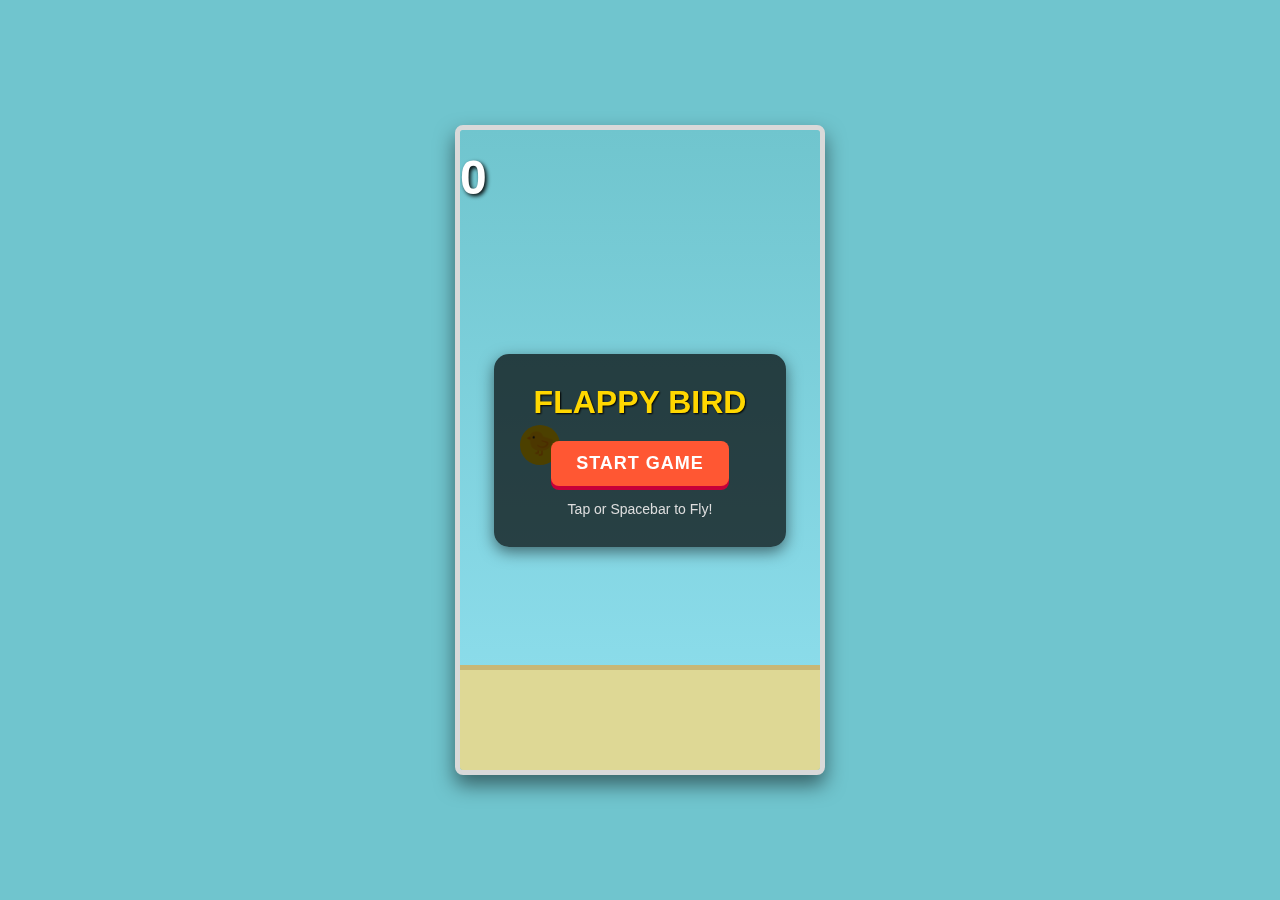
<file: flappy-bird-game.html>
<!DOCTYPE html>
<html lang="en">
<head>
    <meta charset="UTF-8">
    <meta name="viewport" content="width=device-width, initial-scale=1.0">
    <title>Flappy Bird Clone</title>
    <style>
        /* Base Styling */
        body {
            display: flex;
            justify-content: center;
            align-items: center;
            min-height: 100vh;
            margin: 0;
            background-color: #70c5ce; /* Sky Blue */
            font-family: 'Arial', sans-serif;
            overflow: hidden; /* Prevent scrolling */
        }

        .game-container {
            position: relative;
            box-shadow: 0 10px 20px rgba(0, 0, 0, 0.5);
            border-radius: 8px;
            overflow: hidden;
            width: 360px; /* Standard phone width for nostalgia */
            height: 640px; /* Standard phone height */
            background-color: #70c5ce;
            border: 5px solid #d9d9d9;
        }

        /* Canvas - the main game area */
        #gameCanvas {
            display: block;
            background: linear-gradient(to bottom, #70c5ce, #90e0ef);
            border-radius: 4px;
        }

        /* UI Elements */
        .ui-overlay {
            position: absolute;
            top: 0;
            left: 0;
            width: 100%;
            height: 100%;
            display: flex;
            flex-direction: column;
            justify-content: center;
            align-items: center;
            pointer-events: none; /* Allows clicks to pass through to the canvas/body */
            color: #fff;
            text-align: center;
        }

        /* Score Display */
        #score-display {
            position: absolute;
            top: 20px;
            width: 100%;
            font-size: 48px;
            font-weight: bold;
            color: white;
            text-shadow: 2px 2px 4px #000;
            z-index: 10;
        }

        /* Start/Game Over Screen */
        #start-screen, #game-over-screen {
            pointer-events: auto;
            background-color: rgba(0, 0, 0, 0.7);
            border-radius: 15px;
            padding: 30px 40px;
            box-shadow: 0 5px 15px rgba(0, 0, 0, 0.5);
            transition: opacity 0.3s ease;
        }

        .hidden {
            display: none;
        }

        .title {
            font-size: 32px;
            font-weight: 900;
            margin-bottom: 20px;
            color: #ffd700; /* Gold */
            text-shadow: 1px 1px 2px #000;
        }

        .final-score {
            font-size: 24px;
            margin-bottom: 15px;
            color: white;
        }

        /* Button Styling */
        .game-button {
            background-color: #ff5733; /* Orange-Red */
            color: white;
            border: none;
            padding: 12px 25px;
            font-size: 18px;
            font-weight: bold;
            border-radius: 8px;
            cursor: pointer;
            box-shadow: 0 4px #c70039;
            transition: all 0.1s ease;
            text-transform: uppercase;
            letter-spacing: 1px;
            pointer-events: auto;
        }

        .game-button:hover {
            background-color: #c70039;
        }

        .game-button:active {
            box-shadow: 0 0 #c70039;
            transform: translateY(4px);
        }

        /* Instructions Text */
        .instructions {
            margin-top: 15px;
            font-size: 14px;
            color: #ddd;
        }

        /* Ground (for visual continuity) */
        .ground-base {
            position: absolute;
            bottom: 0;
            left: 0;
            width: 100%;
            height: 100px; /* Needs to match canvas ground height */
            background-color: #ded895; /* Sandy color */
            border-top: 5px solid #c8b776;
            z-index: 5;
        }
    </style>
</head>
<body>

<div class="game-container">
    <canvas id="gameCanvas" width="360" height="640"></canvas>

    <div id="score-display">0</div>

    <!-- UI Overlay for Screens -->
    <div class="ui-overlay">

        <!-- Start Screen -->
        <div id="start-screen">
            <div class="title">FLAPPY BIRD</div>
            <button class="game-button" id="startButton">Start Game</button>
            <div class="instructions">
                Tap or Spacebar to Fly!
            </div>
        </div>

        <!-- Game Over Screen (Hidden Initially) -->
        <div id="game-over-screen" class="hidden">
            <div class="title">GAME OVER</div>
            <div class="final-score">Score: <span id="finalScore">0</span></div>
            <button class="game-button" id="restartButton">Try Again</button>
        </div>
    </div>
    <div class="ground-base"></div>
</div>

<script>
    const canvas = document.getElementById('gameCanvas');
    const ctx = canvas.getContext('2d');
    const scoreDisplay = document.getElementById('score-display');
    const startScreen = document.getElementById('start-screen');
    const gameOverScreen = document.getElementById('game-over-screen');
    const startButton = document.getElementById('startButton');
    const restartButton = document.getElementById('restartButton');
    const finalScoreDisplay = document.getElementById('finalScore');

    // --- Configuration Constants ---
    const GAME_WIDTH = canvas.width;
    const GAME_HEIGHT = canvas.height;
    const GRAVITY = 0.5;
    const FLAP_STRENGTH = -8;
    const PIPE_SPEED = 2;
    const PIPE_WIDTH = 50;
    const PIPE_GAP = 160;
    const PIPE_SPACING = 200;
    const GROUND_HEIGHT = 100;

    // --- Game State ---
    let bird = {
        x: 60,
        y: GAME_HEIGHT / 2 - 20,
        width: 40,
        height: 30,
        velocity: 0,
        color: '#ffd700', // Gold
        draw: function() {
            ctx.fillStyle = this.color;
            // Simplified bird shape (a rounded rectangle)
            ctx.beginPath();
            ctx.arc(this.x + this.width / 2, this.y + this.height / 2, this.width / 2, 0, Math.PI * 2);
            ctx.fill();

            // Wing/Eye detail (using emoji for character)
            ctx.font = '24px sans-serif';
            ctx.textAlign = 'center';
            ctx.fillText('🐤', this.x + this.width / 2, this.y + this.height * 0.7);
        }
    };

    let pipes = [];
    let score = 0;
    let gameLoopId = null;
    let isGameRunning = false;

    // --- Pipe Object Constructor ---
    function Pipe(x, topHeight) {
        this.x = x;
        this.topHeight = topHeight;
        this.bottomY = topHeight + PIPE_GAP;
        this.passed = false;
        this.color = '#74BF2F'; // Pipe Green

        this.draw = function() {
            ctx.fillStyle = this.color;
            ctx.strokeStyle = '#4A7F1D';
            ctx.lineWidth = 3;

            // Top pipe
            ctx.fillRect(this.x, 0, PIPE_WIDTH, this.topHeight);
            ctx.strokeRect(this.x, 0, PIPE_WIDTH, this.topHeight);

            // Bottom pipe
            ctx.fillRect(this.x, this.bottomY, PIPE_WIDTH, GAME_HEIGHT - this.bottomY - GROUND_HEIGHT);
            ctx.strokeRect(this.x, this.bottomY, PIPE_WIDTH, GAME_HEIGHT - this.bottomY - GROUND_HEIGHT);

            // Add pipe cap (visual detail)
            ctx.fillStyle = '#65A929'; // Darker green for cap
            ctx.fillRect(this.x - 5, this.topHeight - 20, PIPE_WIDTH + 10, 20);
            ctx.fillRect(this.x - 5, this.bottomY, PIPE_WIDTH + 10, 20);
        };
    }

    // --- Core Game Functions ---

    function resetGame() {
        bird.y = GAME_HEIGHT / 2 - 20;
        bird.velocity = 0;
        pipes = [];
        score = 0;
        scoreDisplay.textContent = score;
        isGameRunning = false;

        startScreen.classList.remove('hidden');
        gameOverScreen.classList.add('hidden');
        
        // Redraw initial empty scene
        draw();
    }

    function startGame() {
        if (isGameRunning) return;
        isGameRunning = true;
        startScreen.classList.add('hidden');
        gameOverScreen.classList.add('hidden');
        score = 0;
        scoreDisplay.textContent = score;
        
        // Initialize pipes
        pipes = [];
        for (let i = 0; i < 3; i++) {
            createPipe(GAME_WIDTH + i * PIPE_SPACING);
        }
        
        // Start the game loop
        if (gameLoopId) cancelAnimationFrame(gameLoopId);
        gameLoopId = requestAnimationFrame(gameLoop);
    }
    
    function gameOver() {
        isGameRunning = false;
        cancelAnimationFrame(gameLoopId);
        finalScoreDisplay.textContent = score;
        gameOverScreen.classList.remove('hidden');
    }

    // --- Bird Movement ---

    function flap() {
        if (!isGameRunning) {
            startGame();
            return;
        }
        bird.velocity = FLAP_STRENGTH;
    }

    function updateBird() {
        bird.velocity += GRAVITY;
        bird.y += bird.velocity;

        // Simple rotation effect based on velocity (visual flair)
        // This would require a proper drawing function for rotation,
        // but for simplicity, we just constrain the movement.

        // Prevent falling through the ground
        if (bird.y + bird.height > GAME_HEIGHT - GROUND_HEIGHT) {
            bird.y = GAME_HEIGHT - bird.height - GROUND_HEIGHT;
            gameOver();
        }
        // Prevent flying too high (roof)
        if (bird.y < 0) {
            bird.y = 0;
            bird.velocity = 0;
        }
    }

    // --- Pipe Management ---

    function createPipe(x) {
        // Random height for the top pipe section (min 50, max GAME_HEIGHT - GROUND_HEIGHT - PIPE_GAP - 50)
        const minHeight = 80;
        const maxHeight = GAME_HEIGHT - GROUND_HEIGHT - PIPE_GAP - 80;
        const topHeight = Math.floor(Math.random() * (maxHeight - minHeight + 1)) + minHeight;
        pipes.push(new Pipe(x, topHeight));
    }

    function updatePipes() {
        for (let i = pipes.length - 1; i >= 0; i--) {
            const pipe = pipes[i];
            pipe.x -= PIPE_SPEED;
            
            // Check if pipe has moved off-screen (left)
            if (pipe.x + PIPE_WIDTH < 0) {
                pipes.splice(i, 1); // Remove the pipe
                // Add a new pipe to the right
                createPipe(pipes.length > 0 ? pipes[pipes.length - 1].x + PIPE_SPACING : GAME_WIDTH);
            }
            
            // Score check (Bird passes the pipe)
            if (pipe.x + PIPE_WIDTH < bird.x && !pipe.passed) {
                pipe.passed = true;
                score++;
                scoreDisplay.textContent = score;
            }

            // Collision Detection
            if (
                bird.x < pipe.x + PIPE_WIDTH && // Bird's right side passes pipe's left
                bird.x + bird.width > pipe.x   // Bird's left side passes pipe's right
            ) {
                // Check for collision with top pipe
                if (bird.y < pipe.topHeight) {
                    gameOver();
                    return;
                }
                // Check for collision with bottom pipe
                if (bird.y + bird.height > pipe.bottomY) {
                    gameOver();
                    return;
                }
            }
        }
    }

    // --- Drawing Functions ---

    function drawGround() {
        // Draw green grass/surface
        ctx.fillStyle = '#A3E05D';
        ctx.fillRect(0, GAME_HEIGHT - GROUND_HEIGHT, GAME_WIDTH, GROUND_HEIGHT);
        
        // Draw brown earth texture (simple lines)
        ctx.strokeStyle = '#8B4513';
        ctx.lineWidth = 2;
        ctx.beginPath();
        for (let i = 0; i < GAME_WIDTH; i += 10) {
            ctx.moveTo(i, GAME_HEIGHT - GROUND_HEIGHT + 5);
            ctx.lineTo(i + 5, GAME_HEIGHT - GROUND_HEIGHT + 15);
        }
        ctx.stroke();
    }

    function draw() {
        // Clear canvas
        ctx.clearRect(0, 0, GAME_WIDTH, GAME_HEIGHT);
        
        // Draw pipes
        pipes.forEach(pipe => pipe.draw());
        
        // Draw ground (on top of pipes)
        drawGround();

        // Draw bird
        bird.draw();
    }

    // --- Main Game Loop ---

    function gameLoop() {
        if (!isGameRunning) return;
        
        updateBird();
        updatePipes();
        draw();
        
        gameLoopId = requestAnimationFrame(gameLoop);
    }

    // --- Event Listeners ---
    
    // Tap/Click on the game container
    canvas.addEventListener('click', flap);
    
    // Spacebar press
    document.addEventListener('keydown', (e) => {
        if (e.code === 'Space' || e.key === ' ') {
            e.preventDefault();
            flap();
        }
    });

    // Button actions
    startButton.addEventListener('click', startGame);
    restartButton.addEventListener('click' || 'keydown' , resetGame);

    // Initial setup
    resetGame();

    // Ensure initial drawing shows the ground and bird before starting
    draw();

</script>
</body>
</html>
</file>
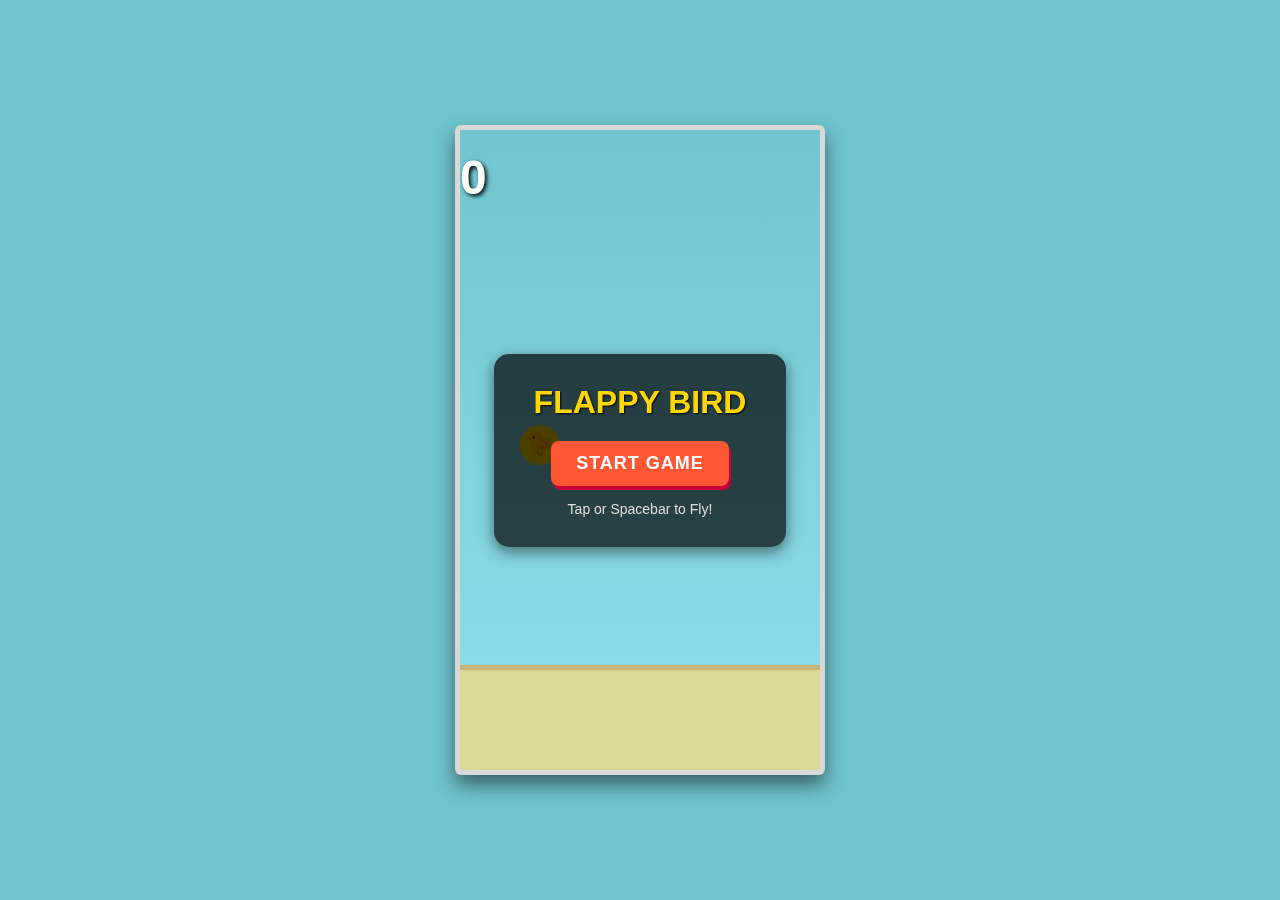
<file: flapbird-game/flappy-bird-game.html>
<!DOCTYPE html>
<html lang="en">
<head>
    <meta charset="UTF-8">
    <meta name="viewport" content="width=device-width, initial-scale=1.0">
    <title>Flappy Bird Clone</title>
    <style>
        /* Base Styling */
        body {
            display: flex;
            justify-content: center;
            align-items: center;
            min-height: 100vh;
            margin: 0;
            background-color: #70c5ce; /* Sky Blue */
            font-family: 'Arial', sans-serif;
            overflow: hidden; /* Prevent scrolling */
        }

        .game-container {
            position: relative;
            box-shadow: 0 10px 20px rgba(0, 0, 0, 0.5);
            border-radius: 6px;
            overflow: hidden;
            width: 360px; /* Standard phone width for nostalgia */
            height: 640px; /* Standard phone height */
            background-color: #70c5ce;
            border: 5px solid #d9d9d9;
        }

        /* Canvas - the main game area */
        #gameCanvas {
            display: block;
            background: linear-gradient(to bottom, #70c5ce, #90e0ef);
            border-radius: 4px;
        }

        /* UI Elements */
        .ui-overlay {
            position: absolute;
            top: 0;
            left: 0;
            width: 100%;
            height: 100%;
            display: flex;
            flex-direction: column;
            justify-content: center;
            align-items: center;
            pointer-events: none; /* Allows clicks to pass through to the canvas/body */
            color: #fff;
            text-align: center;
        }

        /* Score Display */
        #score-display {
            position: absolute;
            top: 20px;
            width: 100%;
            font-size: 48px;
            font-weight: bold;
            color: white;
            text-shadow: 2px 2px 4px #000;
            z-index: 10;
        }

        /* Start/Game Over Screen */
        #start-screen, #game-over-screen {
            pointer-events: auto;
            background-color: rgba(0, 0, 0, 0.7);
            border-radius: 15px;
            padding: 30px 40px;
            box-shadow: 0 5px 15px rgba(0, 0, 0, 0.5);
            transition: opacity 0.3s ease;
        }   

        .hidden {
            display: none;
        }

        .title {
            font-size: 32px;
            font-weight: 900;
            margin-bottom: 20px;
            color: #ffd700; /* Gold */
            text-shadow: 1px 1px 2px #000;
        }

        .final-score {
            font-size: 24px;
            margin-bottom: 15px;
            color: white;
        }

        /* Button Styling */
        .game-button {
            background-color: #ff5733; /* Orange-Red */
            color: white;
            border: none;
            padding: 12px 25px;
            font-size: 18px;
            font-weight: bold;
            border-radius: 8px;
            cursor: pointer;
            box-shadow: 2px 4px #c70039;
            transition: all 0.1s ease;
            text-transform: uppercase;
            letter-spacing: 1px;
            pointer-events: auto;
        }

        .game-button:hover {
            background-color: #c70039;
        }

        .game-button:active {
            box-shadow: 0 0 #c70039;
            transform: translateY(4px);
        }

        /* Instructions Text */
        .instructions {
            margin-top: 15px;
            font-size: 14px;
            color: #ddd;
        }

        /* Ground (for visual continuity) */
        .ground-base {
            position: absolute;
            bottom: 0;
            left: 0;
            width: 100%;
            height: 100px; /* Needs to match canvas ground height */
            background-color: #ded895; /* Sandy color */
            border-top: 5px solid #c8b776;
            z-index: 5;
        }
    </style>
</head>
<body>

<div class="game-container">
    <canvas id="gameCanvas" width="360" height="640">

    </canvas>

    <div id="score-display">0</div>

    <!-- UI Overlay for Screens -->
    <div class="ui-overlay">
        <!-- Start Screen -->
        <div id="start-screen">
            <div class="title">FLAPPY BIRD</div>
            <button class="game-button" id="startButton">Start Game</button>
            <div class="instructions">
                Tap or Spacebar to Fly!
            </div>
        </div>

        <!-- Game Over Screen (Hidden Initially) -->
        <div id="game-over-screen" class="hidden">
            <div class="title">GAME OVER</div>
            <div class="final-score">Score: <span id="finalScore">0</span></div>
            <button class="game-button" id="restartButton">Try Again</button>
        </div>
    </div>
    <div class="ground-base"></div>
</div>

<script>
    const canvas = document.getElementById('gameCanvas');
    const ctx = canvas.getContext('2d');
    const scoreDisplay = document.getElementById('score-display');
    const startScreen = document.getElementById('start-screen');
    const gameOverScreen = document.getElementById('game-over-screen');
    const startButton = document.getElementById('startButton');
    const restartButton = document.getElementById('restartButton');
    const finalScoreDisplay = document.getElementById('finalScore');

    // --- Configuration Constants ---
    const GAME_WIDTH = canvas.width;
    const GAME_HEIGHT = canvas.height;
    const GRAVITY = 0.5;
    const FLAP_STRENGTH = -8;
    const PIPE_SPEED = 2;
    const PIPE_WIDTH = 50;
    const PIPE_GAP = 160;
    const PIPE_SPACING = 200;
    const GROUND_HEIGHT = 100;

    // --- Game State ---
    let bird = {
        x: 60,
        y: GAME_HEIGHT / 2 - 20,
        width: 40,
        height: 30,
        velocity: 0,
        color: '#ffd700', // Gold
        draw: function() {
            ctx.fillStyle = this.color;
            // Simplified bird shape (a rounded rectangle)
            ctx.beginPath();
            ctx.arc(this.x + this.width / 2, this.y + this.height / 2, this.width / 2, 0, Math.PI * 2);
            ctx.fill();

            // Wing/Eye detail (using emoji for character)
            ctx.font = '24px sans-serif';
            ctx.textAlign = 'center';
            ctx.fillText('🐤', this.x + this.width / 2, this.y + this.height * 0.7);
        }
    };

    let pipes = [];
    let score = 0;
    let gameLoopId = null;
    let isGameRunning = false;

    // --- Pipe Object Constructor ---
    function Pipe(x, topHeight) {
        this.x = x;
        this.topHeight = topHeight;
        this.bottomY = topHeight + PIPE_GAP;
        this.passed = false;
        this.color = '#74BF2F'; // Pipe Green

        this.draw = function() {
            ctx.fillStyle = this.color;
            ctx.strokeStyle = '#4A7F1D';
            ctx.lineWidth = 3;

            // Top pipe
            ctx.fillRect(this.x, 0, PIPE_WIDTH, this.topHeight);
            ctx.strokeRect(this.x, 0, PIPE_WIDTH, this.topHeight);

            // Bottom pipe
            ctx.fillRect(this.x, this.bottomY, PIPE_WIDTH, GAME_HEIGHT - this.bottomY - GROUND_HEIGHT);
            ctx.strokeRect(this.x, this.bottomY, PIPE_WIDTH, GAME_HEIGHT - this.bottomY - GROUND_HEIGHT);

            // Add pipe cap (visual detail)
            ctx.fillStyle = '#65A929'; // Darker green for cap
            ctx.fillRect(this.x - 5, this.topHeight - 20, PIPE_WIDTH + 10, 20);
            ctx.fillRect(this.x - 5, this.bottomY, PIPE_WIDTH + 10, 20);
        };
    }

    // --- Core Game Functions ---

    function resetGame() {
        bird.y = GAME_HEIGHT / 2 - 20;
        bird.velocity = 0;
        pipes = [];
        score = 0;
        scoreDisplay.textContent = score;
        isGameRunning = false;

        startScreen.classList.remove('hidden');
        gameOverScreen.classList.add('hidden');
        
        // Redraw initial empty scene
        draw();
    }

    function startGame() {
        if (isGameRunning) return;
        isGameRunning = true;
        startScreen.classList.add('hidden');
        gameOverScreen.classList.add('hidden');
        score = 0;
        scoreDisplay.textContent = score;
        
        // Initialize pipes
        pipes = [];
        for (let i = 0; i < 3; i++) {
            createPipe(GAME_WIDTH + i * PIPE_SPACING);
        }
        
        // Start the game loop
        if (gameLoopId) cancelAnimationFrame(gameLoopId);
        gameLoopId = requestAnimationFrame(gameLoop);
    }
    
    function gameOver() {
        isGameRunning = false;
        cancelAnimationFrame(gameLoopId);
        finalScoreDisplay.textContent = score;
        gameOverScreen.classList.remove('hidden');
    }

    // --- Bird Movement ---

    function flap() {
        if (!isGameRunning) {
            startGame();
            return;
        }
        bird.velocity = FLAP_STRENGTH;
    }

    function updateBird() {
        bird.velocity += GRAVITY;
        bird.y += bird.velocity;

        // Simple rotation effect based on velocity (visual flair)
        // This would require a proper drawing function for rotation,
        // but for simplicity, we just constrain the movement.

        // Prevent falling through the ground
        if (bird.y + bird.height > GAME_HEIGHT - GROUND_HEIGHT) {
            bird.y = GAME_HEIGHT - bird.height - GROUND_HEIGHT;
            gameOver();
        }
        // Prevent flying too high (roof)
        if (bird.y < 0) {
            bird.y = 0;
            bird.velocity = 0;
        }
    }

    // --- Pipe Management ---

    function createPipe(x) {
        // Random height for the top pipe section (min 50, max GAME_HEIGHT - GROUND_HEIGHT - PIPE_GAP - 50)
        const minHeight = 80;
        const maxHeight = GAME_HEIGHT - GROUND_HEIGHT - PIPE_GAP - 80;
        const topHeight = Math.floor(Math.random() * (maxHeight - minHeight + 1)) + minHeight;
        pipes.push(new Pipe(x, topHeight));
    }

    function updatePipes() {
        for (let i = pipes.length - 1; i >= 0; i--) {
            const pipe = pipes[i];
            pipe.x -= PIPE_SPEED;
            
            // Check if pipe has moved off-screen (left)
            if (pipe.x + PIPE_WIDTH < 0) {
                pipes.splice(i, 1); // Remove the pipe
                // Add a new pipe to the right
                createPipe(pipes.length > 0 ? pipes[pipes.length - 1].x + PIPE_SPACING : GAME_WIDTH);
            }
            
            // Score check (Bird passes the pipe)
            if (pipe.x + PIPE_WIDTH < bird.x && !pipe.passed) {
                pipe.passed = true;
                score++;
                scoreDisplay.textContent = score;
            }

            // Collision Detection
            if (
                bird.x < pipe.x + PIPE_WIDTH && // Bird's right side passes pipe's left
                bird.x + bird.width > pipe.x   // Bird's left side passes pipe's right
            ) {
                // Check for collision with top pipe
                if (bird.y < pipe.topHeight) {
                    gameOver();
                    return;
                }
                // Check for collision with bottom pipe
                if (bird.y + bird.height > pipe.bottomY) {
                    gameOver();
                    return;
                }
            }
        }
    }

    // --- Drawing Functions ---

    function drawGround() {
        // Draw green grass/surface
        ctx.fillStyle = '#A3E05D';
        ctx.fillRect(0, GAME_HEIGHT - GROUND_HEIGHT, GAME_WIDTH, GROUND_HEIGHT);
        
        // Draw brown earth texture (simple lines)
        ctx.strokeStyle = '#8B4513';
        ctx.lineWidth = 2;
        ctx.beginPath();
        for (let i = 0; i < GAME_WIDTH; i += 10) {
            ctx.moveTo(i, GAME_HEIGHT - GROUND_HEIGHT + 5);
            ctx.lineTo(i + 5, GAME_HEIGHT - GROUND_HEIGHT + 15);
        }
        ctx.stroke();
    }

    function draw() {
        // Clear canvas
        ctx.clearRect(0, 0, GAME_WIDTH, GAME_HEIGHT);
        
        // Draw pipes
        pipes.forEach(pipe => pipe.draw());
        
        // Draw ground (on top of pipes)
        drawGround();

        // Draw bird
        bird.draw();
    }

    // --- Main Game Loop ---

    function gameLoop() {
        if (!isGameRunning) return;
        
        updateBird();
        updatePipes();
        draw();
        
        gameLoopId = requestAnimationFrame(gameLoop);
    }

    // --- Event Listeners ---
    
    // Tap/Click on the game container
    canvas.addEventListener('click', flap);
    
    // Spacebar press
    document.addEventListener('keydown', (e) => {
        if (e.code === 'Space' || e.key === ' ') {
            e.preventDefault();
            flap();
        }
    });

    // Button actions
    startButton.addEventListener('click', startGame);
    restartButton.addEventListener('click' || 'keydown' , resetGame);

    // Initial setup
    resetGame();

    // Ensure initial drawing shows the ground and bird before starting
    draw();

</script>
</body>
</html>
</file>
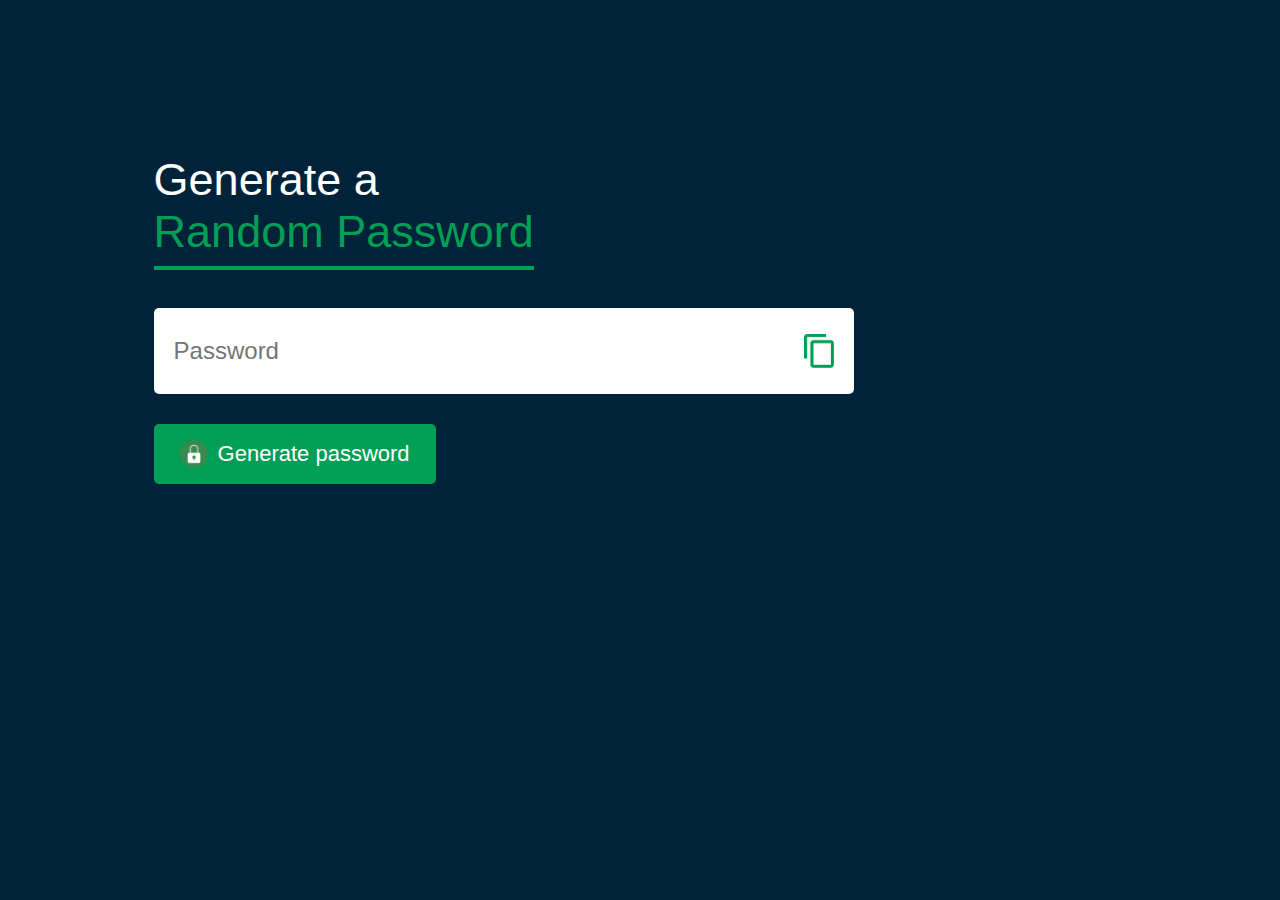
<file: password-gen/password-gen.html>
<!DOCTYPE html>
<html>
<head>
	<meta name="viewport" content="width=device-width, initial-scale=1.0">
	<title>Random Password Generator</title>
	<link rel = "stylesheet" href = "styles.css">
</head>
<body>
<div class = "container">
	<h1> Generate a <br><span>Random Password</span></h1>
	<div class="display">
		<input type = "text" id="password" placeholder="Password">
		<img src="images/copy.png" onclick = "copyPassword()">
	</div>
	<button onclick="createPassword()"><img src="images/generate.png">Generate password </button>
</div>
<script>
	const passwordBox = document.getElementById("password");
	const length = 12;
	
	const upperCase = "ABCDEFGHIJKLMNOPQRSTUVWXYZ";
	const lowerCase = "abcdefghijklmopqrstuvwxyz";
	const number = "0123456789";
	const symbol = "!@#$%[]~{}/=+-";
	const allChars = upperCase + lowerCase + number + symbol;
	
	
	function createPassword(){
		let password ="";
		password += upperCase[Math.floor(Math.random()*upperCase.length)];
		password += lowerCase[Math.floor(Math.random()*lowerCase.length)];
		password += number[Math.floor(Math.random()*number.length)];
		password += symbol[Math.floor(Math.random()*symbol.length)];
		
		while(length > password.length){
			password += allChars[Math.floor(Math.random()*allChars.length)];
		}
		passwordBox.value = password;
	}
	
	function copyPassword(){
		passwordBox.select();
		document.execCommand("copy");
	}
	
</script>

</body>

</html>
</file>
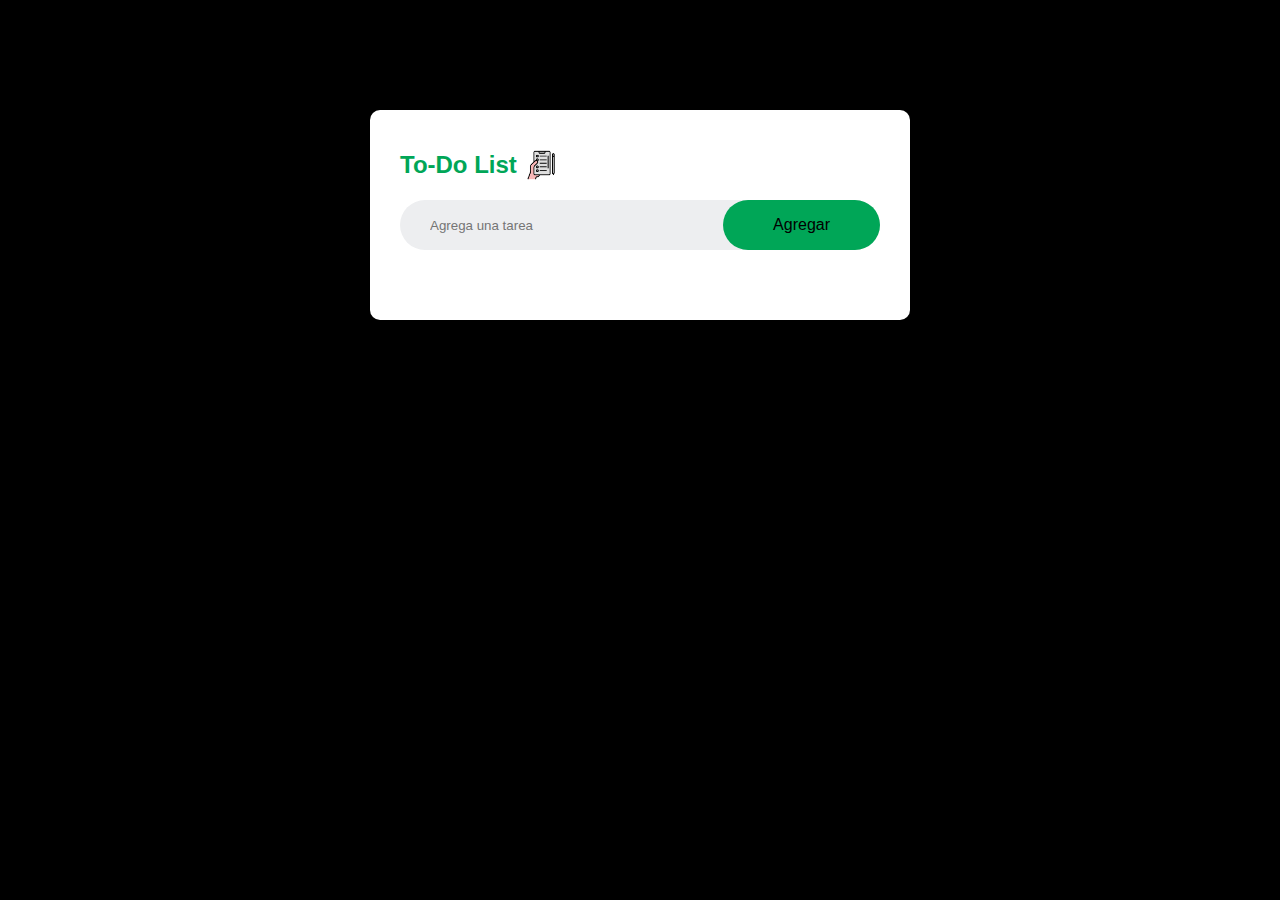
<file: to-do-list/to-do.html>
<!DOCTYPE html>
<html>
<head>
	<meta name="viewport" content="width=device-width, initial-scale=1">
	<title>To-Do List App </title>
	<link rel="stylesheet" href="style.css">
</head>
<body>
<div class="container">
	<div class="todo-app">
		<h2>To-Do List <img src="images/icon.png"></h2>
		<div class="row">
			<input type="text" id="input-box" placeholder="Agrega una tarea">
			<button onclick="addTask()">Agregar</button>
		</div>
		<ul id="list-container">
			<!-- <li class="checked"> Tarea 1 </li> -->
			<!-- <li> Tarea 2 </li> -->
			<!-- <li> Tarea 3 </li> -->
		
		</ul>
	</div>
</div>
<script src="script.js">
	
</script>

</body>


</html>
</file>
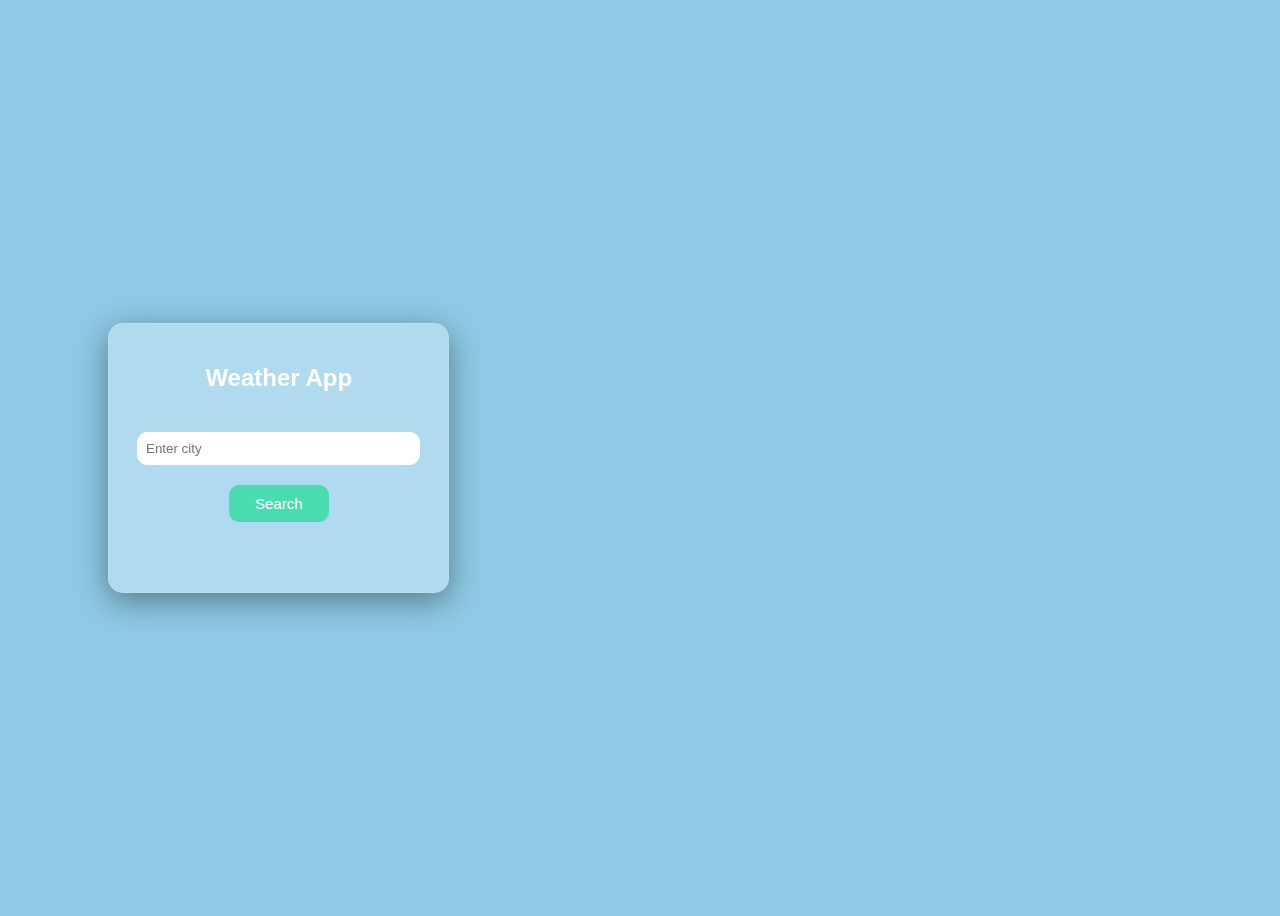
<file: weather-app/weather-app.html>
<!DOCTYPE html>
<html lang = "en">
<head>
	<meta charset= "UTF-8">
	<meta name="viewport" content="width=device-width, initial-scale=1.0">
	<title>Wheater App</title>	
	<link rel="stylesheet" href="./styles.css">
</head>
<body>
	<div id="weather-container">
		<h2> Weather App </h2>
		<input type="text" id="city" placeholder="Enter city">
		<button onclick="getWeather()">Search</button>
		
		<img id="weather-icon" alt="Weather Icon">
		
		<div id="temp-div"></div>
		
		<div id="weather-info"></div>
		
		<div id="hourly-forecast"></div>
		
	</div>
	<script src="./script.js"></script>

</body>

</html>
</file>
<file: password-gen/styles.css>
*{
	margin: 0;
	padding: 0;
	font-family: 'Poppins', sans-serif;
	box-sizing: border-box;
}

body{
	background: #002339;
	color: #fff;
}

.container{
	margin: 12%;
	width: 90%;
	max-width: 700px;
}

.display{
	width: 100%;
	margin-top: 50px;
	margin-bottom: 30px;
	background: #fff;
	display: flex;
	color: #333;
	align-items: center;
	justify-content: space-between;
	padding: 26px 20px;
	border-radius: 5px;
}

.container h1{
	font-weight: 500;
	font-size: 45px;
}

.container h1 span{
	color: #019f55;
	border-bottom: 4px solid #019f55;
	padding-bottom: 9px;
}

.display img{
	width: 30px;
	cursor: pointer;
}

.display input{
	border: 0;
	outline: 0;
	font-size: 24px;
}
.container button img{
	width: 28px;
	margin-right: 10px;
	
	
}
.container button{
	border: 0;
	outline: 0;
	background: #019f55;
	color: #fff;
	font-size: 22px;
	font-weight: 300;
	display: flex;
	align-items: center;
	justify-content: center;
	padding: 16px 26px;
	border-radius: 5px;
	cursor: pointer;
}
</file>
<file: to-do-list/style.css>
*{
	margin: 0;
	padding: 0;
	font-family: 'Poppins', sans-serif;
	box-sizing: border-box;
}

.container{
	width:100%;
	min-height:100vh;
	background: #000000;
	padding: 10px;
}

.todo-app{
	width: 100%;
	max-width: 540px;
	background: #fff;
	margin: 100px auto 20px;
	padding: 40px 30px 70px;
	border-radius: 10px;
}

.todo-app h2{
	color: #00a657;
	display: flex;
	align-items: center;
	margin-bottom: 20px;
}

.todo-app h2 img{
	width: 30px;
	margin-left: 10px;
}

.row{
	display: flex;
	align-items: center;
	justify-content: space-between;
	background: #edeef0;
	border-radius: 30px;
	padding-left:20px;
	margin-bottom: 25;
}

input{
	flex: 1;
	border: none;
	outline: none;
	background: transparent;
	padding: 10px;
	font-weight: 14px;
} 

button{
	border: none;
	outline: none;
	padding: 16px 50px;
	color: #000000;
	background: #00a657;
	font-size: 16px;
	cursor: pointer;
	border-radius: 40px;
}

ul li{
	list-style: none;
	font-size: 17px;
	padding: 12px 14px 12px 50px;
	user-select: none;
	cursor: pointer;
	position: relative;
}

ul li::before{
	content: '';
	position: absolute;
	height: 28px;
	width: 28px;
	border-radius: 50%;
	background-image: url(images/unchecked.png);
	background-size: cover;
	background-position: left;
	left: 8px;
	top: 10px;

}

ul li.checked{
	color: #555;
	text-decoration: line-through;
}

ul li.checked::before{
	background-image: url(images/checked.png);
}

ul li span{
	position: absolute;
	right: 0;
	top: 5px;
	width: 40px;
	height: 40px;
	font-size: 22px;
	color: #555;
	line-height: 40px;
	text-align: center;
	border-radius: 50%;
}

ul li span:hover{
	background: #edeef0;
}
</file>
<file: weather-app/styles.css>
body {
	background: #8ecae6;
	font-family: 'Segoe UI', Tahoma, Geneva, Verdana, sans-serif;
	display: flex;
	align-items: center;
	justify-items: center;
	height: 100vh;
	margin 0;
}

#weather-container {
	background: rgba(255, 255, 255, 0.3);
	max-width: 300px;
	margin: 100px;
	padding: 20px;
	border-radius: 15px;
	box-shadow: 0 8px 33px rgba(0,0,0,0.4);
	backdrop-filter: blur(10px);
	border: 1px solid rgba(255,255,255,0.1);
	text-align: center;
}

h2, label, p {
	color: #fff;
	margin 8px 0;
}

input {
	width: calc(100% - 16px);
	padding: 8px;
	box-sizing: border-box;
	border-radius: 10px;
	border: 1px solid white;
	margin-top: 20px;	
}

button{
	background: #49DCB1;
	color: white;
	padding: 10px;
	border: none;
	border-radius: 10px;
	cursor: pointer;
	margin-top: 20px;
	width: 100px;
	font-size: 15px;
}

button:hover{
	background: #8B48D7;
}

#temp-div p{
	font-size: 35px;
	margin-top: -30px;
}

#weather-info{
	font-size: 20px;
}

#weather-icon {
	width: 150px;
	height: 150px;
	margin: 0 auto 10px;
	margin-bottom: 0;
	display: none;
}

#hourly-forecast{
	margin-top: 50px;
	overflow-x: auto;
	white-space: nowrap;
	display: flex;
	justify-content: space-between;
}

.hourly-item {
	flex: 0 0 auto;
	width: 80px;
	display: flex;
	flex-direction: column;
	align-items: center;
	margin-right: 10px;
	color: white;
}

.hourly-item img {
	width: 30px;
	height: 30px;
	margin-bottom: 5px;
}

#hourly-heading {
	color: #fff;
	margin-top: 10px;
}
</file>
